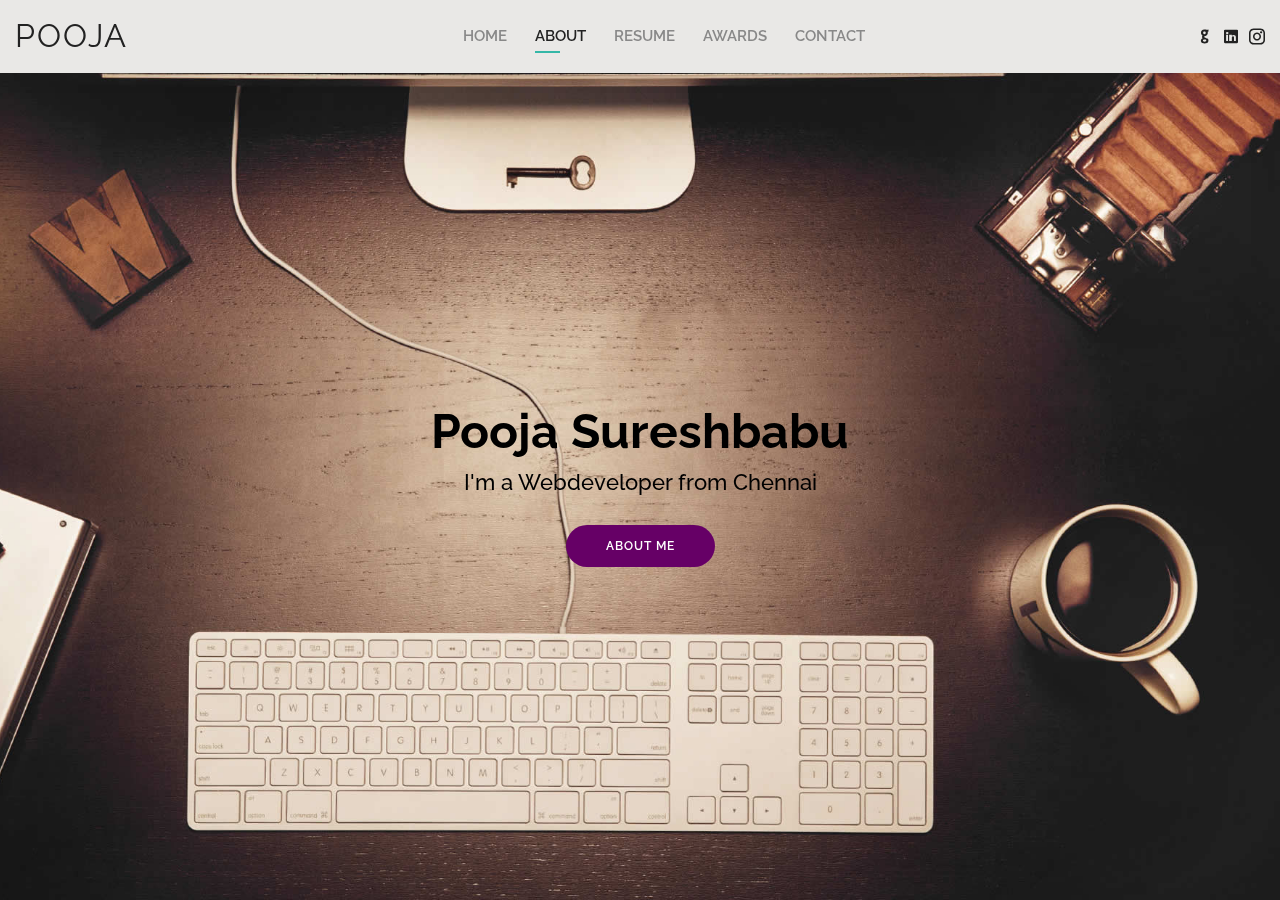
<file: index.html>
<!DOCTYPE html>
<html lang="en">

<head>
  <meta charset="utf-8">
  <meta content="width=device-width, initial-scale=1.0" name="viewport">

  <title>POOJASURESHBABU</title>
  <meta content="" name="descriptison">
  <meta content="" name="keywords">

  <!-- Favicons -->
  <link href="assets/img/favicon.png" rel="icon">
  

  <!-- Google Fonts -->
  <link href="https://fonts.googleapis.com/css?family=Open+Sans:300,300i,400,400i,600,600i,700,700i|Raleway:300,300i,400,400i,500,500i,600,600i,700,700i|Poppins:300,300i,400,400i,500,500i,600,600i,700,700i" rel="stylesheet">

  <!-- Vendor CSS Files -->
  <link href="assets/vendor/bootstrap/css/bootstrap.min.css" rel="stylesheet">
  <link href="assets/vendor/icofont/icofont.min.css" rel="stylesheet">
  <link href="assets/vendor/owl.carousel/assets/owl.carousel.min.css" rel="stylesheet">
  <link href="assets/vendor/boxicons/css/boxicons.min.css" rel="stylesheet">
  <link href="assets/vendor/venobox/venobox.css" rel="stylesheet">
  <link href="assets/vendor/aos/aos.css" rel="stylesheet">

  <!-- Template Main CSS File -->
  <link href="assets/css/style.css" rel="stylesheet">

  <!-- =======================================================
  * Template Name: Kelly - v2.0.0
  * Template URL: https://bootstrapmade.com/kelly-free-bootstrap-cv-resume-html-template/
  * Author: BootstrapMade.com
  * License: https://bootstrapmade.com/license/
  ======================================================== -->
</head>

<body>

  <!-- ======= Header ======= -->
  <header id="header" class="fixed-top">
    <div class="container-fluid d-flex justify-content-between align-items-center">

      <h1 class="logo"><a href="index.html">POOJA</a></h1>
      <!-- Uncomment below if you prefer to use an image logo -->
      <!-- <a href="index.html" class="logo"><img src="assets/img/logo.png" alt="" class="img-fluid"></a>-->

      <nav class="nav-menu d-none d-lg-block">
        <ul>
          <li><a href="index.html">HOME</a></li>
          <li class="active"><a href="about.html">ABOUT</a></li>
          <li><a href="resume.html">RESUME</a></li>
          
          <li><a href="portfolio.html">AWARDS</a></li>
          <li><a href="contact.html">CONTACT</a></li>
        </ul>
      </nav><!-- .nav-menu -->

      <div class="header-social-links">
       
        <a  href="https://github.com/poojasureshbabu2000" class="github"><i class="icofont-github"></i></a> 
        <a href="https://www.linkedin.com/in/pooja-sureshbabu-b02469191" class=linkedin><i class="icofont-linkedin"></i></i></a>
        <a href="https://www.instagram.com/poojasuresh2000/"class="instagram"><i class="icofont-instagram"></i></a>
      </div>

    </div>

  </header><!-- End Header -->

  <!-- ======= Hero Section ======= -->
  <section id="hero" class="d-flex align-items-center">
    <div class="container d-flex flex-column align-items-center" data-aos="zoom-in" data-aos-delay="100">
      <h1>Pooja Sureshbabu</h1>
      <h2>I'm a Webdeveloper from Chennai</h2>
      <a href="about.html" class="btn-about">About Me</a>
      

    </div>
  </section><!-- End Hero -->



  

  <div id="preloader"></div>
  <a href="#" class="back-to-top"><i class="bx bx-up-arrow-alt"></i></a>

  <!-- Vendor JS Files -->
  <script src="assets/vendor/jquery/jquery.min.js"></script>
  <script src="assets/vendor/bootstrap/js/bootstrap.bundle.min.js"></script>
  <script src="assets/vendor/jquery.easing/jquery.easing.min.js"></script>
  <script src="assets/vendor/php-email-form/validate.js"></script>
  <script src="assets/vendor/waypoints/jquery.waypoints.min.js"></script>
  <script src="assets/vendor/counterup/counterup.min.js"></script>
  <script src="assets/vendor/owl.carousel/owl.carousel.min.js"></script>
  <script src="assets/vendor/isotope-layout/isotope.pkgd.min.js"></script>
  <script src="assets/vendor/venobox/venobox.min.js"></script>
  <script src="assets/vendor/aos/aos.js"></script>

  <!-- Template Main JS File -->
  <script src="assets/js/main.js"></script>

</body>

</html>
</file>
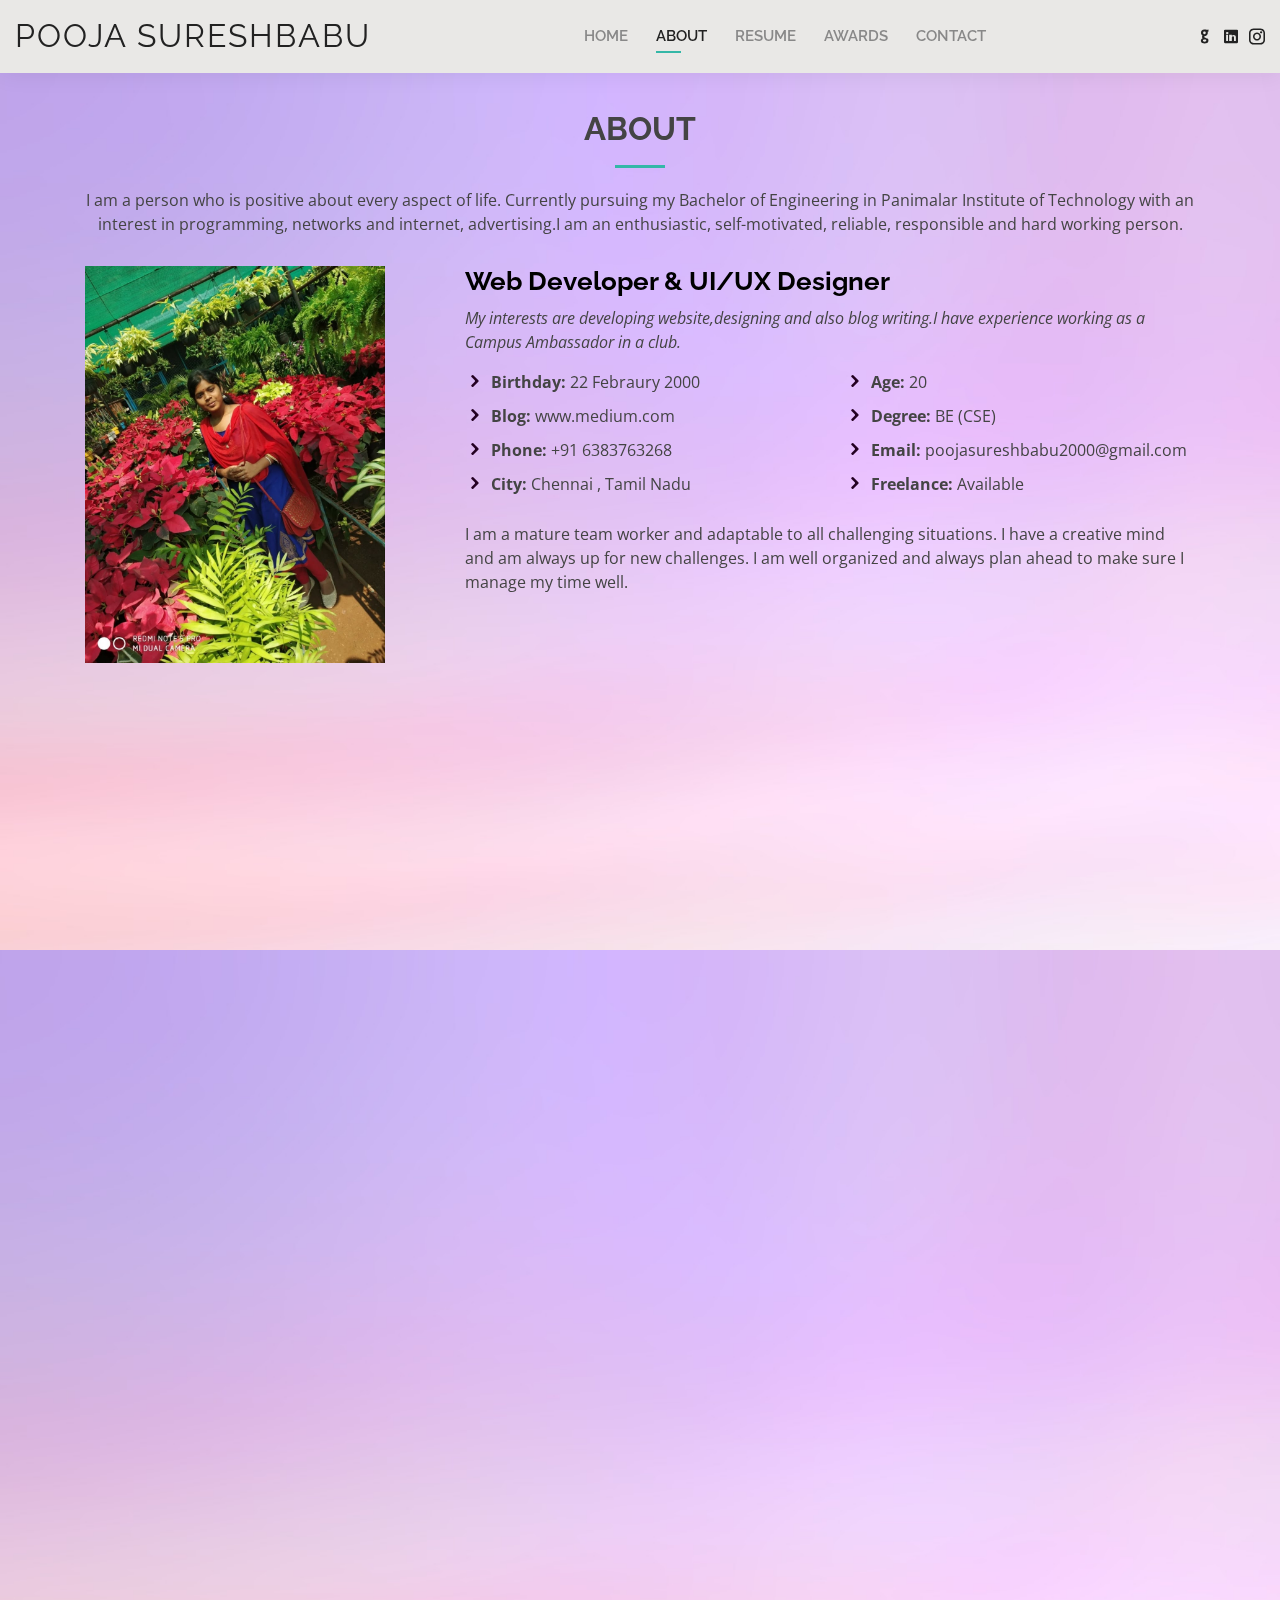
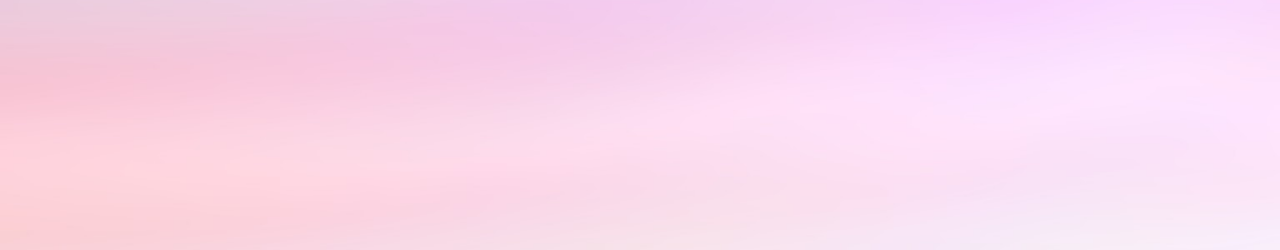
<file: about.html>
<!DOCTYPE html>
<html lang="en">

<head>
  <meta charset="utf-8">
  <meta content="width=device-width, initial-scale=1.0" name="viewport">

  <title>About - Pooja Sureshbabu</title>
  <meta content="" name="descriptison">
  <meta content="" name="keywords">

  <!-- Favicons -->
  <link href="assets/img/favicon.png" rel="icon">
  <link href="assets/img/apple-touch-icon.png" rel="apple-touch-icon">

  <!-- Google Fonts -->
  <link href="https://fonts.googleapis.com/css?family=Open+Sans:300,300i,400,400i,600,600i,700,700i|Raleway:300,300i,400,400i,500,500i,600,600i,700,700i|Poppins:300,300i,400,400i,500,500i,600,600i,700,700i" rel="stylesheet">

  <!-- Vendor CSS Files -->
  <link href="assets/vendor/bootstrap/css/bootstrap.min.css" rel="stylesheet">
  <link href="assets/vendor/icofont/icofont.min.css" rel="stylesheet">
  <link href="assets/vendor/owl.carousel/assets/owl.carousel.min.css" rel="stylesheet">
  <link href="assets/vendor/boxicons/css/boxicons.min.css" rel="stylesheet">
  <link href="assets/vendor/venobox/venobox.css" rel="stylesheet">
  <link href="assets/vendor/aos/aos.css" rel="stylesheet">

  <!-- Template Main CSS File -->
  <link href="assets/css/style.css" rel="stylesheet">

  <!-- =======================================================
  * Template Name: Kelly - v2.0.0
  * Template URL: https://bootstrapmade.com/kelly-free-bootstrap-cv-resume-html-template/
  * Author: BootstrapMade.com
  * License: https://bootstrapmade.com/license/
  ======================================================== -->
</head>

<body>

  <!-- ======= Header ======= -->
  <header id="header" class="fixed-top">
    <div class="container-fluid d-flex justify-content-between align-items-center">

      <h1 class="logo"><a href="index.html">Pooja Sureshbabu</a></h1>
      <!-- Uncomment below if you prefer to use an image logo -->
      <!-- <a href="index.html" class="logo"><img src="assets/img/logo.png" alt="" class="img-fluid"></a>-->

      <nav class="nav-menu d-none d-lg-block">
        <ul>
          <li><a href="index.html">HOME</a></li>
          <li class="active"><a href="about.html">ABOUT</a></li>
          <li><a href="resume.html">RESUME</a></li>
          
          <li><a href="portfolio.html">AWARDS</a></li>
          <li><a href="contact.html">CONTACT</a></li>
        </ul>
      </nav><!-- .nav-menu -->

      <div class="header-social-links">
        <a  href="https://github.com/poojasureshbabu2000" class="github"><i class="icofont-github"></i></a> 
        <a href="https://www.linkedin.com/in/pooja-sureshbabu-b02469191" class=linkedin><i class="icofont-linkedin"></i></i></a>
        <a href="https://www.instagram.com/poojasuresh2000/"class="instagram"><i class="icofont-instagram"></i></a>
      </div>

    </div>

  </header><!-- End Header -->

  <main id="main">

    <!-- ======= About Section ======= -->
    <section id="about" class="about">
      <div class="container" data-aos="fade-up">

        <div class="section-title">
          <h2>ABOUT</h2>
          <p>I am a person who is positive about every aspect of life. 
            Currently pursuing my Bachelor of Engineering in Panimalar Institute of Technology with an interest in 
            programming, networks and internet, advertising.I am an enthusiastic, self-motivated, reliable, responsible and hard working person.</p>
        </div>

        <div class="row">
          <div class="col-lg-4">
            <img src="assets/img/about.jpg" width="300px" height="300px"    class="img-fluid" alt="">
          </div>
          <div class="col-lg-8 pt-4 pt-lg-0 content">
            <h3>Web Developer &amp; UI/UX Designer</h3>
            <p class="font-italic">
              My interests are developing website,designing and also blog writing.I have experience working as a Campus Ambassador in a club.
            </p>
            <div class="row">
              <div class="col-lg-6">
                <ul>
                  <li><i class="icofont-rounded-right"></i> <strong>Birthday:</strong> 22 Febraury 2000</li>
                  <li><i class="icofont-rounded-right"></i> <strong>Blog:</strong> www.medium.com</li>
                  <li><i class="icofont-rounded-right"></i> <strong>Phone:</strong> +91 6383763268</li>
                  <li><i class="icofont-rounded-right"></i> <strong>City:</strong>  Chennai , Tamil Nadu</li>
                </ul>
              </div>
              <div class="col-lg-6">
                <ul>
                  <li><i class="icofont-rounded-right"></i> <strong>Age:</strong> 20</li>
                  <li><i class="icofont-rounded-right"></i> <strong>Degree:</strong> BE (CSE)</li>
                  <li><i class="icofont-rounded-right"></i> <strong>Email:</strong> poojasureshbabu2000@gmail.com</li>
                  <li><i class="icofont-rounded-right"></i> <strong>Freelance:</strong> Available</li>
                </ul>
              </div>
            </div>
            <p>
               I am a mature team worker and adaptable to all challenging situations. I have a creative mind and am always up for new challenges. I am well organized and always plan ahead to make sure I manage my time well.
            </p>
          </div>
        </div>

      </div>
    </section><!-- End About Section -->

    <!-- ======= Skills Section ======= -->
    <section id="skills" class="skills">
      <div class="container" data-aos="fade-up">

        <div class="section-title">
          <h2>Skills</h2>
          <p>My skill set has been mentioned and my skill set also
             includes computer skills, communication, time management, research and planning, leadership.</p>
        </div>

        <div class="row skills-content">

          <div class="col-lg-6">

            <div class="progress">
              <span class="skill">WEB DEVELOPMENT <i class="val">100%</i></span>
              <div class="progress-bar-wrap">
                <div class="progress-bar" role="progressbar" aria-valuenow="100" aria-valuemin="0" aria-valuemax="100"></div>
              </div>
            </div>

            <div class="progress">
              <span class="skill">DESIGINING <i class="val">90%</i></span>
              <div class="progress-bar-wrap">
                <div class="progress-bar" role="progressbar" aria-valuenow="90" aria-valuemin="0" aria-valuemax="100"></div>
              </div>
            </div>

            <div class="progress">
              <span class="skill">PHOTOSHOP <i class="val">80%</i></span>
              <div class="progress-bar-wrap">
                <div class="progress-bar" role="progressbar" aria-valuenow="80" aria-valuemin="0" aria-valuemax="100"></div>
              </div>
            </div>

          </div>

          <div class="col-lg-6">

            <div class="progress">
              <span class="skill">PYTHON <i class="val">90%</i></span>
              <div class="progress-bar-wrap">
                <div class="progress-bar" role="progressbar" aria-valuenow="90" aria-valuemin="0" aria-valuemax="100"></div>
              </div>
            </div>

            <div class="progress">
              <span class="skill">C PROGRAMMING <i class="val">90%</i></span>
              <div class="progress-bar-wrap">
                <div class="progress-bar" role="progressbar" aria-valuenow="90" aria-valuemin="0" aria-valuemax="100"></div>
              </div>
            </div>

            <div class="progress">
              <span class="skill">JAVA<i class="val">75%</i></span>
              <div class="progress-bar-wrap">
                <div class="progress-bar" role="progressbar" aria-valuenow="75" aria-valuemin="0" aria-valuemax="100"></div>
              </div>
            </div>

          </div>

        </div>

      </div>
    </section><!-- End Skills Section -->


  <div id="preloader"></div>
  <a href="#" class="back-to-top"><i class="bx bx-up-arrow-alt"></i></a>

  <!-- Vendor JS Files -->
  <script src="assets/vendor/jquery/jquery.min.js"></script>
  <script src="assets/vendor/bootstrap/js/bootstrap.bundle.min.js"></script>
  <script src="assets/vendor/jquery.easing/jquery.easing.min.js"></script>
  <script src="assets/vendor/php-email-form/validate.js"></script>
  <script src="assets/vendor/waypoints/jquery.waypoints.min.js"></script>
  <script src="assets/vendor/counterup/counterup.min.js"></script>
  <script src="assets/vendor/owl.carousel/owl.carousel.min.js"></script>
  <script src="assets/vendor/isotope-layout/isotope.pkgd.min.js"></script>
  <script src="assets/vendor/venobox/venobox.min.js"></script>
  <script src="assets/vendor/aos/aos.js"></script>

  <!-- Template Main JS File -->
  <script src="assets/js/main.js"></script>

</body>

</html>
</file>
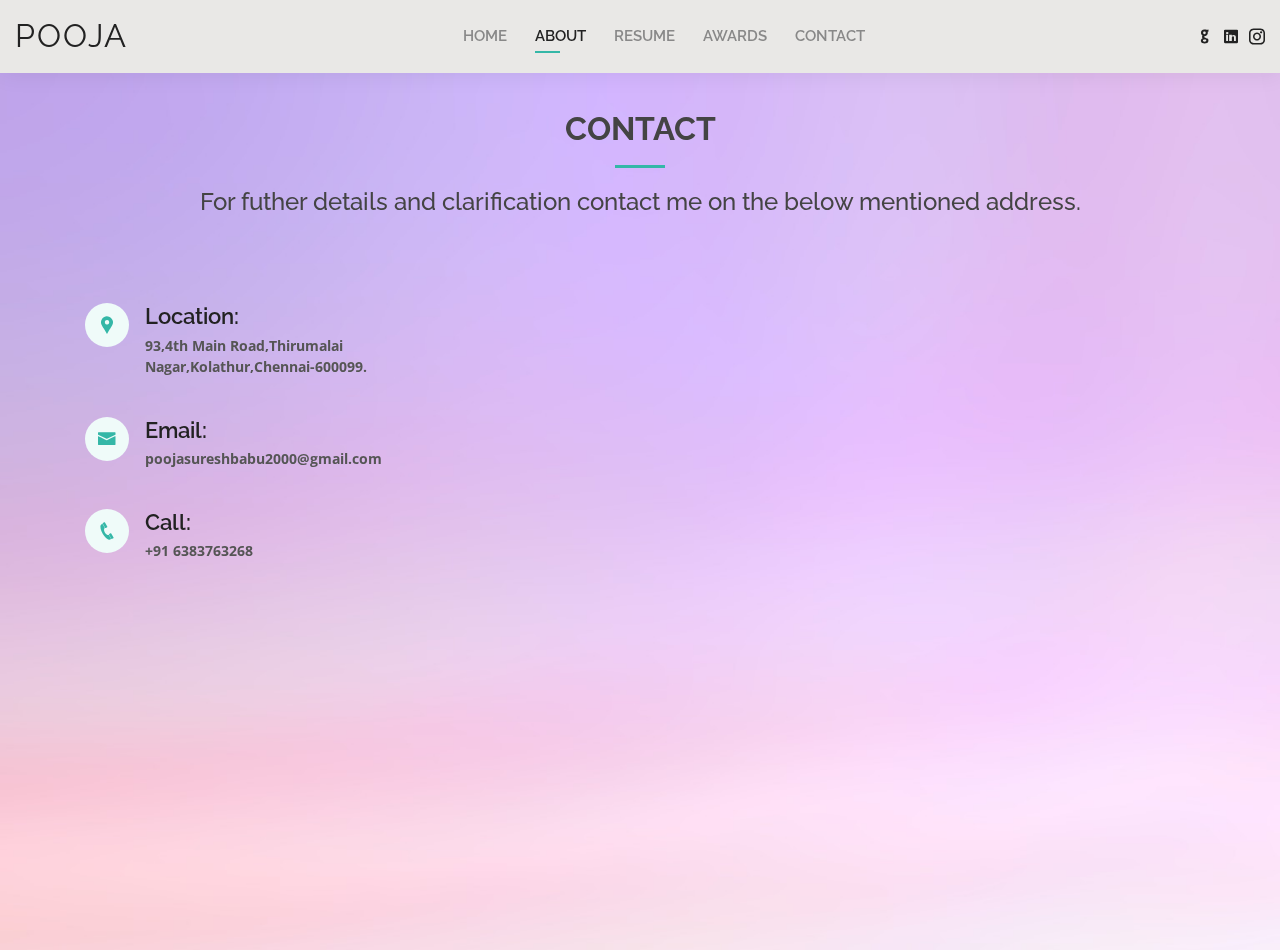
<file: contact.html>
<!DOCTYPE html>
<html lang="en">

<head>
  <meta charset="utf-8">
  <meta content="width=device-width, initial-scale=1.0" name="viewport">

  <title>Contact</title>
  <meta content="" name="descriptison">
  <meta content="" name="keywords">

  <!-- Favicons -->
  <link href="assets/img/favicon.png" rel="icon">
  <link href="assets/img/apple-touch-icon.png" rel="apple-touch-icon">

  <!-- Google Fonts -->
  <link href="https://fonts.googleapis.com/css?family=Open+Sans:300,300i,400,400i,600,600i,700,700i|Raleway:300,300i,400,400i,500,500i,600,600i,700,700i|Poppins:300,300i,400,400i,500,500i,600,600i,700,700i" rel="stylesheet">

  <!-- Vendor CSS Files -->
  <link href="assets/vendor/bootstrap/css/bootstrap.min.css" rel="stylesheet">
  <link href="assets/vendor/icofont/icofont.min.css" rel="stylesheet">
  <link href="assets/vendor/owl.carousel/assets/owl.carousel.min.css" rel="stylesheet">
  <link href="assets/vendor/boxicons/css/boxicons.min.css" rel="stylesheet">
  <link href="assets/vendor/venobox/venobox.css" rel="stylesheet">
  <link href="assets/vendor/aos/aos.css" rel="stylesheet">

  <!-- Template Main CSS File -->
  <link href="assets/css/style.css" rel="stylesheet">

  <!-- =======================================================
  * Template Name: Kelly - v2.0.0
  * Template URL: https://bootstrapmade.com/kelly-free-bootstrap-cv-resume-html-template/
  * Author: BootstrapMade.com
  * License: https://bootstrapmade.com/license/
  ======================================================== -->
</head>

<body>

  <!-- ======= Header ======= -->
  <header id="header" class="fixed-top">
    <div class="container-fluid d-flex justify-content-between align-items-center">

      <h1 class="logo"><a href="index.html">POOJA</a></h1>
      <!-- Uncomment below if you prefer to use an image logo -->
      <!-- <a href="index.html" class="logo"><img src="assets/img/logo.png" alt="" class="img-fluid"></a>-->

      <nav class="nav-menu d-none d-lg-block">
        <ul>
          <li><a href="index.html">HOME</a></li>
          <li class="active"><a href="about.html">ABOUT</a></li>
          <li><a href="resume.html">RESUME</a></li>
          
          <li><a href="portfolio.html">AWARDS</a></li>
        
          <li><a href="contact.html">CONTACT</a></li>
        </ul>
      </nav><!-- .nav-menu -->

      <div class="header-social-links">
        <a  href="https://github.com/poojasureshbabu2000" class="github"><i class="icofont-github"></i></a> 
        <a href="https://www.linkedin.com/in/pooja-sureshbabu-b02469191" class=linkedin><i class="icofont-linkedin"></i></i></a>
        <a href="https://www.instagram.com/poojasuresh2000/"class="instagram"><i class="icofont-instagram"></i></a>
      </div>

    </div>

  </header><!-- End Header -->

  <main id="main">

    <!-- ======= Contact Section ======= -->
    <section id="contact" class="contact">
      <div class="container" data-aos="fade-up">

        <div class="section-title">
          <h2>Contact</h2>
          <h4>For futher details and clarification contact me on the below mentioned address.</h4>
        </div>

        <div>

        <div class="row mt-5">

          <div class="col-lg-4">
            <div class="info">
              <div class="address">
                <i class="icofont-google-map"></i>
                <h4>Location:</h4>
                <p><strong>93,4th Main Road,Thirumalai Nagar,Kolathur,Chennai-600099.</strong></p>
              </div>

              <div class="email">
                <i class="icofont-envelope"></i>
                <h4>Email:</h4>
                <p><strong>poojasureshbabu2000@gmail.com</strong></p>
              </div>

              <div class="phone">
                <i class="icofont-phone"></i>
                <h4>Call:</h4>
                <p><strong>+91 6383763268</strong></p>
              </div>

            </div>

          </div>
        

      </div>
    </section><!-- End Contact Section -->

  </main><!-- End #main -->



  <div id="preloader"></div>
  <a href="#" class="back-to-top"><i class="bx bx-up-arrow-alt"></i></a>

  <!-- Vendor JS Files -->
  <script src="assets/vendor/jquery/jquery.min.js"></script>
  <script src="assets/vendor/bootstrap/js/bootstrap.bundle.min.js"></script>
  <script src="assets/vendor/jquery.easing/jquery.easing.min.js"></script>
  <script src="assets/vendor/php-email-form/validate.js"></script>
  <script src="assets/vendor/waypoints/jquery.waypoints.min.js"></script>
  <script src="assets/vendor/counterup/counterup.min.js"></script>
  <script src="assets/vendor/owl.carousel/owl.carousel.min.js"></script>
  <script src="assets/vendor/isotope-layout/isotope.pkgd.min.js"></script>
  <script src="assets/vendor/venobox/venobox.min.js"></script>
  <script src="assets/vendor/aos/aos.js"></script>

  <!-- Template Main JS File -->
  <script src="assets/js/main.js"></script>

</body>

</html>
</file>
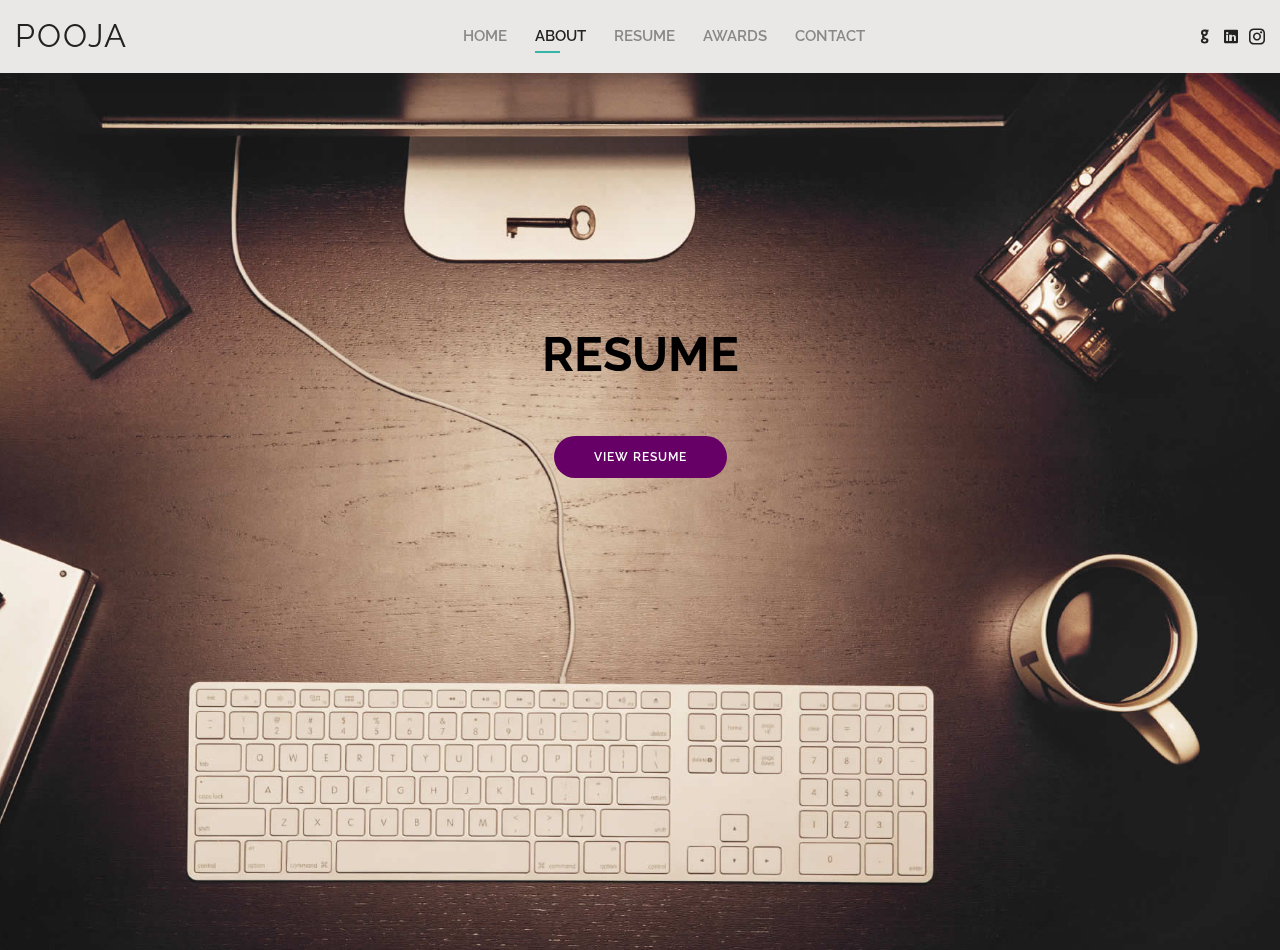
<file: resume.html>
<!DOCTYPE html>
<html lang="en">

<head>
  <meta charset="utf-8">
  <meta content="width=device-width, initial-scale=1.0" name="viewport">

  <title>Resume</title>
  <meta content="" name="descriptison">
  <meta content="" name="keywords">

  <!-- Favicons -->
  <link href="assets/img/favicon.png" rel="icon">
  <link href="assets/img/apple-touch-icon.png" rel="apple-touch-icon">

  <!-- Google Fonts -->
  <link href="https://fonts.googleapis.com/css?family=Open+Sans:300,300i,400,400i,600,600i,700,700i|Raleway:300,300i,400,400i,500,500i,600,600i,700,700i|Poppins:300,300i,400,400i,500,500i,600,600i,700,700i" rel="stylesheet">

  <!-- Vendor CSS Files -->
  <link href="assets/vendor/bootstrap/css/bootstrap.min.css" rel="stylesheet">
  <link href="assets/vendor/icofont/icofont.min.css" rel="stylesheet">
  <link href="assets/vendor/owl.carousel/assets/owl.carousel.min.css" rel="stylesheet">
  <link href="assets/vendor/boxicons/css/boxicons.min.css" rel="stylesheet">
  <link href="assets/vendor/venobox/venobox.css" rel="stylesheet">
  <link href="assets/vendor/aos/aos.css" rel="stylesheet">

  <!-- Template Main CSS File -->
  <link href="assets/css/style.css" rel="stylesheet">

  <!-- =======================================================
  * Template Name: Kelly - v2.0.0
  * Template URL: https://bootstrapmade.com/kelly-free-bootstrap-cv-resume-html-template/
  * Author: BootstrapMade.com
  * License: https://bootstrapmade.com/license/
  ======================================================== -->
</head>

<body>

  <!-- ======= Header ======= -->
  <header id="header" class="fixed-top">
    <div class="container-fluid d-flex justify-content-between align-items-center">

      <h1 class="logo"><a href="index.html">POOJA</a></h1>
      <!-- Uncomment below if you prefer to use an image logo -->
      <!-- <a href="index.html" class="logo"><img src="assets/img/logo.png" alt="" class="img-fluid"></a>-->

      <nav class="nav-menu d-none d-lg-block">
        <ul>
          <li><a href="index.html">HOME</a></li>
          <li class="active"><a href="about.html">ABOUT</a></li>
          <li><a href="resume.html">RESUME</a></li>
          
          <li><a href="portfolio.html">AWARDS</a></li>
          <li><a href="contact.html">CONTACT</a></li>
        </ul>
      </nav><!-- .nav-menu -->

      <div class="header-social-links">
        <a  href="https://github.com/poojasureshbabu2000" class="github"><i class="icofont-github"></i></a> 
        <a href="https://www.linkedin.com/in/pooja-sureshbabu-b02469191" class=linkedin><i class="icofont-linkedin"></i></i></a>
        <a href="https://www.instagram.com/poojasuresh2000/"class="instagram"><i class="icofont-instagram"></i></a>
      </div>

    </div>

  </header><!-- End Header -->

  <main id="main">

    <!-- ======= Resume Section ======= -->
    <section id="resume" class="resume">
      <div class="container" data-aos="fade-up">
<br> <br> <br> <br> <br> <br> <br> <br> <br>
        <div class="section-title">
          <h1>RESUME</h1>
          
          <br>
          
          <a href="https://drive.google.com/open?id=1NQ2GBMyaghRZ58J1wSzlNjvqcBuV7u8W" class="btn-resume">VIEW RESUME</a>
           
  
        </div>

        

  <div id="preloader"></div>
  <a href="#" class="back-to-top"><i class="bx bx-up-arrow-alt"></i></a>

  <!-- Vendor JS Files -->
  <script src="assets/vendor/jquery/jquery.min.js"></script>
  <script src="assets/vendor/bootstrap/js/bootstrap.bundle.min.js"></script>
  <script src="assets/vendor/jquery.easing/jquery.easing.min.js"></script>
  <script src="assets/vendor/php-email-form/validate.js"></script>
  <script src="assets/vendor/waypoints/jquery.waypoints.min.js"></script>
  <script src="assets/vendor/counterup/counterup.min.js"></script>
  <script src="assets/vendor/owl.carousel/owl.carousel.min.js"></script>
  <script src="assets/vendor/isotope-layout/isotope.pkgd.min.js"></script>
  <script src="assets/vendor/venobox/venobox.min.js"></script>
  <script src="assets/vendor/aos/aos.js"></script>

  <!-- Template Main JS File -->
  <script src="assets/js/main.js"></script>

</body>

</html>
</file>
<file: assets/vendor/venobox/venobox.css>
/* ------ venobox.css --------*/
.vbox-overlay *, .vbox-overlay *:before, .vbox-overlay *:after{
    -webkit-backface-visibility: hidden;
    -webkit-box-sizing:border-box;
    -moz-box-sizing:border-box;
    box-sizing:border-box;
}
.vbox-overlay * { 
    -webkit-backface-visibility: visible;
    backface-visibility: visible;
}
.vbox-overlay{
    display: -webkit-flex;
    display: flex;
    -webkit-flex-direction: column;
    flex-direction: column;
    -webkit-justify-content: center;
    justify-content: center;
    -webkit-align-items: center;
    align-items: center;
    position: fixed;
    left: 0;
    top: 0;
    bottom: 0;
    right: 0;
    z-index: 999999;
}

/* ----- navigation ----- */
.vbox-title{
    width: 100%;
    height: 40px;
    float: left;
    text-align: center;
    line-height: 28px;
    font-size: 12px;
    padding: 6px 50px;
    overflow: hidden;
    position: fixed;
    display: none;
    left: 0;
    z-index: 89;
}
.vbox-close{
    cursor: pointer;
    position: fixed;
    top: -1px;
    right: 0;
    width: 50px;
    height: 40px;
    padding: 6px;
    display: block;
    background-position:10px center;
    overflow: hidden;
    font-size: 24px;
    line-height: 1;
    text-align: center;
    z-index: 99;
}
.vbox-left{
    cursor: pointer;
    position: fixed;
    left: 0;
    height: 40px;
    overflow: hidden;
    line-height: 28px;
    font-size: 12px;
    z-index: 99;
    display: flex;
    align-items:center;
}
.vbox-num{
    display: inline-block;
    margin: 6px 0 6px 15px;
}
/* ----- Social share ----- */
.vbox-share{
    line-height: 28px;
    font-size: 12px;
    overflow: hidden;
    position: fixed;
    left: 0;
    z-index: 98;
    display: flex;
    align-items:center;
    justify-content: center;
    width: 100%;
    text-align: center;
}
.vbox-share svg{
    max-height: 28px;
    width: 28px;
    z-index: 10;
    margin-left: 12px;
    margin-top: 6px;
    margin-bottom: 6px;
    vertical-align: middle;
}


/* ----- navigation ARROWS ----- */
.vbox-next, .vbox-prev{
    position: fixed;
    top: 50%;
    margin-top: -15px;
    overflow: hidden;
    cursor: pointer;
    display: block;
    width: 45px;
    height: 45px;
    z-index: 99;
}
.vbox-next span, .vbox-prev span{
    position: relative;
    width: 20px;
    height: 20px;
    border: 2px solid transparent;
    border-top-color: #B6B6B6;
    border-right-color: #B6B6B6;
    text-indent: -100px;
    position: absolute;
    top: 8px;
    display: block;
}
.vbox-prev{
    left: 15px;
}
.vbox-next{
    right: 15px;
}
.vbox-prev span{
    left: 10px;
    -ms-transform: rotate(-135deg);
    -webkit-transform: rotate(-135deg);
    transform: rotate(-135deg);
}
.vbox-next span{
    -ms-transform: rotate(45deg);
    -webkit-transform: rotate(45deg);
    transform: rotate(45deg);
    right: 10px;
}
/* ------- inline window ------ */
.vbox-inline{
    width: 420px;
    height: 315px;
    height: 70vh;
    padding: 10px;
    background: #fff;
    margin: 0 auto;
    overflow: auto;
    text-align: left;
}
/* ------- Video & iFrames window ------ */
.venoframe{
    max-width: 100%;
    width: 100%;
    border: none;
    width: 100%;
    height: 260px;
    height: 70vh;
}
.venoframe.vbvid{
    height: 260px;
}
@media (min-width: 768px) {
    .venoframe, .vbox-inline{
        width: 90%;
        height: 360px;
        height: 70vh;
    }
    .venoframe.vbvid{
        width: 640px;
        height: 360px;
    }
}
@media (min-width: 992px) {
    .venoframe, .vbox-inline{
        max-width: 1200px;
        width: 80%;
        height: 540px;
        height: 70vh;
    }
    .venoframe.vbvid{
        width: 960px;
        height: 540px;
    }
}
/* 
Please do NOT edit this part! 
or at least read this note: http://i.imgur.com/7C0ws9e.gif
*/
.vbox-open{
    overflow: hidden;
}
.vbox-container{
    position: absolute;
    left: 0;
    right: 0;
    top: 0;
    bottom: 0;
    overflow-x: hidden;
    overflow-y: scroll;
    overflow-scrolling: touch;
    -webkit-overflow-scrolling: touch;
    z-index: 20;
    max-height: 100%;

}

.vbox-content{
    text-align: center;
    float: left;
    width: 100%;
    position: relative;
    overflow: hidden;
    padding: 20px 4%;
}
.vbox-container img{
    max-width: 100%;
    height: auto;
}
.vbox-figlio{
    box-shadow: 0 0 12px rgba(0,0,0,0.19), 0 6px 6px rgba(0,0,0,0.23);
    max-width: 100%;
    text-align: initial;
}
img.vbox-figlio{
    -webkit-user-select: none;
-khtml-user-select: none;
-moz-user-select: none;
-o-user-select: none;
user-select: none;
}
.vbox-content.swipe-left{
    margin-left: -200px !important;
}
.vbox-content.swipe-right{
    margin-left: 200px !important;
}
.vbox-animated{
    webkit-transition: margin 300ms ease-out;
    transition: margin 300ms ease-out;
}

/* ---------- preloader ----------
 * SPINKIT 
 * http://tobiasahlin.com/spinkit/
-------------------------------- */
.sk-double-bounce,.sk-rotating-plane{width:40px;height:40px;margin:40px auto}.sk-rotating-plane{background-color:#333;-webkit-animation:sk-rotatePlane 1.2s infinite ease-in-out;animation:sk-rotatePlane 1.2s infinite ease-in-out}@-webkit-keyframes sk-rotatePlane{0%{-webkit-transform:perspective(120px) rotateX(0) rotateY(0);transform:perspective(120px) rotateX(0) rotateY(0)}50%{-webkit-transform:perspective(120px) rotateX(-180.1deg) rotateY(0);transform:perspective(120px) rotateX(-180.1deg) rotateY(0)}100%{-webkit-transform:perspective(120px) rotateX(-180deg) rotateY(-179.9deg);transform:perspective(120px) rotateX(-180deg) rotateY(-179.9deg)}}@keyframes sk-rotatePlane{0%{-webkit-transform:perspective(120px) rotateX(0) rotateY(0);transform:perspective(120px) rotateX(0) rotateY(0)}50%{-webkit-transform:perspective(120px) rotateX(-180.1deg) rotateY(0);transform:perspective(120px) rotateX(-180.1deg) rotateY(0)}100%{-webkit-transform:perspective(120px) rotateX(-180deg) rotateY(-179.9deg);transform:perspective(120px) rotateX(-180deg) rotateY(-179.9deg)}}.sk-double-bounce{position:relative}.sk-double-bounce .sk-child{width:100%;height:100%;border-radius:50%;background-color:#333;opacity:.6;position:absolute;top:0;left:0;-webkit-animation:sk-doubleBounce 2s infinite ease-in-out;animation:sk-doubleBounce 2s infinite ease-in-out}.sk-chasing-dots .sk-child,.sk-spinner-pulse,.sk-three-bounce .sk-child{background-color:#333;border-radius:100%}.sk-double-bounce .sk-double-bounce2{-webkit-animation-delay:-1s;animation-delay:-1s}@-webkit-keyframes sk-doubleBounce{0%,100%{-webkit-transform:scale(0);transform:scale(0)}50%{-webkit-transform:scale(1);transform:scale(1)}}@keyframes sk-doubleBounce{0%,100%{-webkit-transform:scale(0);transform:scale(0)}50%{-webkit-transform:scale(1);transform:scale(1)}}.sk-wave{margin:40px auto;width:50px;height:40px;text-align:center;font-size:10px}.sk-wave .sk-rect{background-color:#333;height:100%;width:6px;display:inline-block;-webkit-animation:sk-waveStretchDelay 1.2s infinite ease-in-out;animation:sk-waveStretchDelay 1.2s infinite ease-in-out}.sk-wave .sk-rect1{-webkit-animation-delay:-1.2s;animation-delay:-1.2s}.sk-wave .sk-rect2{-webkit-animation-delay:-1.1s;animation-delay:-1.1s}.sk-wave .sk-rect3{-webkit-animation-delay:-1s;animation-delay:-1s}.sk-wave .sk-rect4{-webkit-animation-delay:-.9s;animation-delay:-.9s}.sk-wave .sk-rect5{-webkit-animation-delay:-.8s;animation-delay:-.8s}@-webkit-keyframes sk-waveStretchDelay{0%,100%,40%{-webkit-transform:scaleY(.4);transform:scaleY(.4)}20%{-webkit-transform:scaleY(1);transform:scaleY(1)}}@keyframes sk-waveStretchDelay{0%,100%,40%{-webkit-transform:scaleY(.4);transform:scaleY(.4)}20%{-webkit-transform:scaleY(1);transform:scaleY(1)}}.sk-wandering-cubes{margin:40px auto;width:40px;height:40px;position:relative}.sk-wandering-cubes .sk-cube{background-color:#333;width:10px;height:10px;position:absolute;top:0;left:0;-webkit-animation:sk-wanderingCube 1.8s ease-in-out -1.8s infinite both;animation:sk-wanderingCube 1.8s ease-in-out -1.8s infinite both}.sk-chasing-dots,.sk-spinner-pulse{width:40px;height:40px;margin:40px auto}.sk-wandering-cubes .sk-cube2{-webkit-animation-delay:-.9s;animation-delay:-.9s}@-webkit-keyframes sk-wanderingCube{0%{-webkit-transform:rotate(0);transform:rotate(0)}25%{-webkit-transform:translateX(30px) rotate(-90deg) scale(.5);transform:translateX(30px) rotate(-90deg) scale(.5)}50%{-webkit-transform:translateX(30px) translateY(30px) rotate(-179deg);transform:translateX(30px) translateY(30px) rotate(-179deg)}50.1%{-webkit-transform:translateX(30px) translateY(30px) rotate(-180deg);transform:translateX(30px) translateY(30px) rotate(-180deg)}75%{-webkit-transform:translateX(0) translateY(30px) rotate(-270deg) scale(.5);transform:translateX(0) translateY(30px) rotate(-270deg) scale(.5)}100%{-webkit-transform:rotate(-360deg);transform:rotate(-360deg)}}@keyframes sk-wanderingCube{0%{-webkit-transform:rotate(0);transform:rotate(0)}25%{-webkit-transform:translateX(30px) rotate(-90deg) scale(.5);transform:translateX(30px) rotate(-90deg) scale(.5)}50%{-webkit-transform:translateX(30px) translateY(30px) rotate(-179deg);transform:translateX(30px) translateY(30px) rotate(-179deg)}50.1%{-webkit-transform:translateX(30px) translateY(30px) rotate(-180deg);transform:translateX(30px) translateY(30px) rotate(-180deg)}75%{-webkit-transform:translateX(0) translateY(30px) rotate(-270deg) scale(.5);transform:translateX(0) translateY(30px) rotate(-270deg) scale(.5)}100%{-webkit-transform:rotate(-360deg);transform:rotate(-360deg)}}.sk-spinner-pulse{-webkit-animation:sk-pulseScaleOut 1s infinite ease-in-out;animation:sk-pulseScaleOut 1s infinite ease-in-out}@-webkit-keyframes sk-pulseScaleOut{0%{-webkit-transform:scale(0);transform:scale(0)}100%{-webkit-transform:scale(1);transform:scale(1);opacity:0}}@keyframes sk-pulseScaleOut{0%{-webkit-transform:scale(0);transform:scale(0)}100%{-webkit-transform:scale(1);transform:scale(1);opacity:0}}.sk-chasing-dots{position:relative;text-align:center;-webkit-animation:sk-chasingDotsRotate 2s infinite linear;animation:sk-chasingDotsRotate 2s infinite linear}.sk-chasing-dots .sk-child{width:60%;height:60%;display:inline-block;position:absolute;top:0;-webkit-animation:sk-chasingDotsBounce 2s infinite ease-in-out;animation:sk-chasingDotsBounce 2s infinite ease-in-out}.sk-chasing-dots .sk-dot2{top:auto;bottom:0;-webkit-animation-delay:-1s;animation-delay:-1s}@-webkit-keyframes sk-chasingDotsRotate{100%{-webkit-transform:rotate(360deg);transform:rotate(360deg)}}@keyframes sk-chasingDotsRotate{100%{-webkit-transform:rotate(360deg);transform:rotate(360deg)}}@-webkit-keyframes sk-chasingDotsBounce{0%,100%{-webkit-transform:scale(0);transform:scale(0)}50%{-webkit-transform:scale(1);transform:scale(1)}}@keyframes sk-chasingDotsBounce{0%,100%{-webkit-transform:scale(0);transform:scale(0)}50%{-webkit-transform:scale(1);transform:scale(1)}}.sk-three-bounce{margin:40px auto;width:80px;text-align:center}.sk-three-bounce .sk-child{width:20px;height:20px;display:inline-block;-webkit-animation:sk-three-bounce 1.4s ease-in-out 0s infinite both;animation:sk-three-bounce 1.4s ease-in-out 0s infinite both}.sk-circle .sk-child:before,.sk-fading-circle .sk-circle:before{display:block;border-radius:100%;content:'';background-color:#333}.sk-three-bounce .sk-bounce1{-webkit-animation-delay:-.32s;animation-delay:-.32s}.sk-three-bounce .sk-bounce2{-webkit-animation-delay:-.16s;animation-delay:-.16s}@-webkit-keyframes sk-three-bounce{0%,100%,80%{-webkit-transform:scale(0);transform:scale(0)}40%{-webkit-transform:scale(1);transform:scale(1)}}@keyframes sk-three-bounce{0%,100%,80%{-webkit-transform:scale(0);transform:scale(0)}40%{-webkit-transform:scale(1);transform:scale(1)}}.sk-circle{margin:40px auto;width:40px;height:40px;position:relative}.sk-circle .sk-child{width:100%;height:100%;position:absolute;left:0;top:0}.sk-circle .sk-child:before{margin:0 auto;width:15%;height:15%;-webkit-animation:sk-circleBounceDelay 1.2s infinite ease-in-out both;animation:sk-circleBounceDelay 1.2s infinite ease-in-out both}.sk-circle .sk-circle2{-webkit-transform:rotate(30deg);-ms-transform:rotate(30deg);transform:rotate(30deg)}.sk-circle .sk-circle3{-webkit-transform:rotate(60deg);-ms-transform:rotate(60deg);transform:rotate(60deg)}.sk-circle .sk-circle4{-webkit-transform:rotate(90deg);-ms-transform:rotate(90deg);transform:rotate(90deg)}.sk-circle .sk-circle5{-webkit-transform:rotate(120deg);-ms-transform:rotate(120deg);transform:rotate(120deg)}.sk-circle .sk-circle6{-webkit-transform:rotate(150deg);-ms-transform:rotate(150deg);transform:rotate(150deg)}.sk-circle .sk-circle7{-webkit-transform:rotate(180deg);-ms-transform:rotate(180deg);transform:rotate(180deg)}.sk-circle .sk-circle8{-webkit-transform:rotate(210deg);-ms-transform:rotate(210deg);transform:rotate(210deg)}.sk-circle .sk-circle9{-webkit-transform:rotate(240deg);-ms-transform:rotate(240deg);transform:rotate(240deg)}.sk-circle .sk-circle10{-webkit-transform:rotate(270deg);-ms-transform:rotate(270deg);transform:rotate(270deg)}.sk-circle .sk-circle11{-webkit-transform:rotate(300deg);-ms-transform:rotate(300deg);transform:rotate(300deg)}.sk-circle .sk-circle12{-webkit-transform:rotate(330deg);-ms-transform:rotate(330deg);transform:rotate(330deg)}.sk-circle .sk-circle2:before{-webkit-animation-delay:-1.1s;animation-delay:-1.1s}.sk-circle .sk-circle3:before{-webkit-animation-delay:-1s;animation-delay:-1s}.sk-circle .sk-circle4:before{-webkit-animation-delay:-.9s;animation-delay:-.9s}.sk-circle .sk-circle5:before{-webkit-animation-delay:-.8s;animation-delay:-.8s}.sk-circle .sk-circle6:before{-webkit-animation-delay:-.7s;animation-delay:-.7s}.sk-circle .sk-circle7:before{-webkit-animation-delay:-.6s;animation-delay:-.6s}.sk-circle .sk-circle8:before{-webkit-animation-delay:-.5s;animation-delay:-.5s}.sk-circle .sk-circle9:before{-webkit-animation-delay:-.4s;animation-delay:-.4s}.sk-circle .sk-circle10:before{-webkit-animation-delay:-.3s;animation-delay:-.3s}.sk-circle .sk-circle11:before{-webkit-animation-delay:-.2s;animation-delay:-.2s}.sk-circle .sk-circle12:before{-webkit-animation-delay:-.1s;animation-delay:-.1s}@-webkit-keyframes sk-circleBounceDelay{0%,100%,80%{-webkit-transform:scale(0);transform:scale(0)}40%{-webkit-transform:scale(1);transform:scale(1)}}@keyframes sk-circleBounceDelay{0%,100%,80%{-webkit-transform:scale(0);transform:scale(0)}40%{-webkit-transform:scale(1);transform:scale(1)}}.sk-cube-grid{width:40px;height:40px;margin:40px auto}.sk-cube-grid .sk-cube{width:33.33%;height:33.33%;background-color:#333;float:left;-webkit-animation:sk-cubeGridScaleDelay 1.3s infinite ease-in-out;animation:sk-cubeGridScaleDelay 1.3s infinite ease-in-out}.sk-cube-grid .sk-cube1{-webkit-animation-delay:.2s;animation-delay:.2s}.sk-cube-grid .sk-cube2{-webkit-animation-delay:.3s;animation-delay:.3s}.sk-cube-grid .sk-cube3{-webkit-animation-delay:.4s;animation-delay:.4s}.sk-cube-grid .sk-cube4{-webkit-animation-delay:.1s;animation-delay:.1s}.sk-cube-grid .sk-cube5{-webkit-animation-delay:.2s;animation-delay:.2s}.sk-cube-grid .sk-cube6{-webkit-animation-delay:.3s;animation-delay:.3s}.sk-cube-grid .sk-cube7{-webkit-animation-delay:0ms;animation-delay:0ms}.sk-cube-grid .sk-cube8{-webkit-animation-delay:.1s;animation-delay:.1s}.sk-cube-grid .sk-cube9{-webkit-animation-delay:.2s;animation-delay:.2s}@-webkit-keyframes sk-cubeGridScaleDelay{0%,100%,70%{-webkit-transform:scale3D(1,1,1);transform:scale3D(1,1,1)}35%{-webkit-transform:scale3D(0,0,1);transform:scale3D(0,0,1)}}@keyframes sk-cubeGridScaleDelay{0%,100%,70%{-webkit-transform:scale3D(1,1,1);transform:scale3D(1,1,1)}35%{-webkit-transform:scale3D(0,0,1);transform:scale3D(0,0,1)}}.sk-fading-circle{margin:40px auto;width:40px;height:40px;position:relative}.sk-fading-circle .sk-circle{width:100%;height:100%;position:absolute;left:0;top:0}.sk-fading-circle .sk-circle:before{margin:0 auto;width:15%;height:15%;-webkit-animation:sk-circleFadeDelay 1.2s infinite ease-in-out both;animation:sk-circleFadeDelay 1.2s infinite ease-in-out both}.sk-fading-circle .sk-circle2{-webkit-transform:rotate(30deg);-ms-transform:rotate(30deg);transform:rotate(30deg)}.sk-fading-circle .sk-circle3{-webkit-transform:rotate(60deg);-ms-transform:rotate(60deg);transform:rotate(60deg)}.sk-fading-circle .sk-circle4{-webkit-transform:rotate(90deg);-ms-transform:rotate(90deg);transform:rotate(90deg)}.sk-fading-circle .sk-circle5{-webkit-transform:rotate(120deg);-ms-transform:rotate(120deg);transform:rotate(120deg)}.sk-fading-circle .sk-circle6{-webkit-transform:rotate(150deg);-ms-transform:rotate(150deg);transform:rotate(150deg)}.sk-fading-circle .sk-circle7{-webkit-transform:rotate(180deg);-ms-transform:rotate(180deg);transform:rotate(180deg)}.sk-fading-circle .sk-circle8{-webkit-transform:rotate(210deg);-ms-transform:rotate(210deg);transform:rotate(210deg)}.sk-fading-circle .sk-circle9{-webkit-transform:rotate(240deg);-ms-transform:rotate(240deg);transform:rotate(240deg)}.sk-fading-circle .sk-circle10{-webkit-transform:rotate(270deg);-ms-transform:rotate(270deg);transform:rotate(270deg)}.sk-fading-circle .sk-circle11{-webkit-transform:rotate(300deg);-ms-transform:rotate(300deg);transform:rotate(300deg)}.sk-fading-circle .sk-circle12{-webkit-transform:rotate(330deg);-ms-transform:rotate(330deg);transform:rotate(330deg)}.sk-fading-circle .sk-circle2:before{-webkit-animation-delay:-1.1s;animation-delay:-1.1s}.sk-fading-circle .sk-circle3:before{-webkit-animation-delay:-1s;animation-delay:-1s}.sk-fading-circle .sk-circle4:before{-webkit-animation-delay:-.9s;animation-delay:-.9s}.sk-fading-circle .sk-circle5:before{-webkit-animation-delay:-.8s;animation-delay:-.8s}.sk-fading-circle .sk-circle6:before{-webkit-animation-delay:-.7s;animation-delay:-.7s}.sk-fading-circle .sk-circle7:before{-webkit-animation-delay:-.6s;animation-delay:-.6s}.sk-fading-circle .sk-circle8:before{-webkit-animation-delay:-.5s;animation-delay:-.5s}.sk-fading-circle .sk-circle9:before{-webkit-animation-delay:-.4s;animation-delay:-.4s}.sk-fading-circle .sk-circle10:before{-webkit-animation-delay:-.3s;animation-delay:-.3s}.sk-fading-circle .sk-circle11:before{-webkit-animation-delay:-.2s;animation-delay:-.2s}.sk-fading-circle .sk-circle12:before{-webkit-animation-delay:-.1s;animation-delay:-.1s}@-webkit-keyframes sk-circleFadeDelay{0%,100%,39%{opacity:0}40%{opacity:1}}@keyframes sk-circleFadeDelay{0%,100%,39%{opacity:0}40%{opacity:1}}.sk-folding-cube{margin:40px auto;width:40px;height:40px;position:relative;-webkit-transform:rotateZ(45deg);transform:rotateZ(45deg)}.sk-folding-cube .sk-cube{float:left;width:50%;height:50%;position:relative;-webkit-transform:scale(1.1);-ms-transform:scale(1.1);transform:scale(1.1)}.sk-folding-cube .sk-cube:before{content:'';position:absolute;top:0;left:0;width:100%;height:100%;background-color:#333;-webkit-animation:sk-foldCubeAngle 2.4s infinite linear both;animation:sk-foldCubeAngle 2.4s infinite linear both;-webkit-transform-origin:100% 100%;-ms-transform-origin:100% 100%;transform-origin:100% 100%}.sk-folding-cube .sk-cube2{-webkit-transform:scale(1.1) rotateZ(90deg);transform:scale(1.1) rotateZ(90deg)}.sk-folding-cube .sk-cube3{-webkit-transform:scale(1.1) rotateZ(180deg);transform:scale(1.1) rotateZ(180deg)}.sk-folding-cube .sk-cube4{-webkit-transform:scale(1.1) rotateZ(270deg);transform:scale(1.1) rotateZ(270deg)}.sk-folding-cube .sk-cube2:before{-webkit-animation-delay:.3s;animation-delay:.3s}.sk-folding-cube .sk-cube3:before{-webkit-animation-delay:.6s;animation-delay:.6s}.sk-folding-cube .sk-cube4:before{-webkit-animation-delay:.9s;animation-delay:.9s}@-webkit-keyframes sk-foldCubeAngle{0%,10%{-webkit-transform:perspective(140px) rotateX(-180deg);transform:perspective(140px) rotateX(-180deg);opacity:0}25%,75%{-webkit-transform:perspective(140px) rotateX(0);transform:perspective(140px) rotateX(0);opacity:1}100%,90%{-webkit-transform:perspective(140px) rotateY(180deg);transform:perspective(140px) rotateY(180deg);opacity:0}}@keyframes sk-foldCubeAngle{0%,10%{-webkit-transform:perspective(140px) rotateX(-180deg);transform:perspective(140px) rotateX(-180deg);opacity:0}25%,75%{-webkit-transform:perspective(140px) rotateX(0);transform:perspective(140px) rotateX(0);opacity:1}100%,90%{-webkit-transform:perspective(140px) rotateY(180deg);transform:perspective(140px) rotateY(180deg);opacity:0}}
</file>
<file: assets/css/style.css>
/**
* Template Name: Kelly - v2.0.0
* Template URL: https://bootstrapmade.com/kelly-free-bootstrap-cv-resume-html-template/
* Author: BootstrapMade.com
* License: https://bootstrapmade.com/license/
*/

/*--------------------------------------------------------------
# General
--------------------------------------------------------------*/
body {
  font-family: "Open Sans", sans-serif;
  color: #444444;
}

a {
  color: #34b7a7;
}

a:hover {
  color: #51cdbe;
  text-decoration: none;
}

h1, h2, h3, h4, h5, h6 {
  font-family: "Raleway", sans-serif;
}

#main {
  margin-top: 50px;
}

@media (max-width: 992px) {
  #main {
    margin-top: 30px;
  }
}

/*--------------------------------------------------------------
# Preloader
--------------------------------------------------------------*/
#preloader {
  position: fixed;
  top: 0;
  left: 0;
  right: 0;
  bottom: 0;
  z-index: 9999;
  overflow: hidden;
  background: #fff;
}

#preloader:before {
  content: "";
  position: fixed;
  top: calc(50% - 30px);
  left: calc(50% - 30px);
  border: 6px solid #34b7a7;
  border-top-color: #dcf5f2;
  border-radius: 50%;
  width: 60px;
  height: 60px;
  -webkit-animation: animate-preloader 1s linear infinite;
  animation: animate-preloader 1s linear infinite;
}

@-webkit-keyframes animate-preloader {
  0% {
    transform: rotate(0deg);
  }
  100% {
    transform: rotate(360deg);
  }
}

@keyframes animate-preloader {
  0% {
    transform: rotate(0deg);
  }
  100% {
    transform: rotate(360deg);
  }
}

/*--------------------------------------------------------------
# Back to top button
--------------------------------------------------------------*/
.back-to-top {
  position: fixed;
  display: none;
  right: 15px;
  bottom: 15px;
  z-index: 99999;
}

.back-to-top i {
  display: flex;
  align-items: center;
  justify-content: center;
  font-size: 24px;
  width: 40px;
  height: 40px;
  border-radius: 50px;
  background: #34b7a7;
  color: #fff;
  transition: all 0.4s;
}

.back-to-top i:hover {
  background: #3dc8b7;
  color: #fff;
}

/*--------------------------------------------------------------
# Header
--------------------------------------------------------------*/
#header {
  background: #e9e8e6;
  box-shadow: 0px 0px 25px 0 rgba(0, 0, 0, 0.08);
  z-index: 997;
  padding: 15px 0;
}

#header .logo {
  font-size: 32px;
  margin: 0;
  padding: 0;
  line-height: 1;
  font-weight: 400;
  letter-spacing: 2px;
  text-transform: uppercase;
}

#header .logo a {
  color: #222222;
}

#header .logo img {
  max-height: 40px;
}

@media (max-width: 992px) {
  #header .logo {
    font-size: 28px;
  }
}

/*--------------------------------------------------------------
# Navigation Menu
--------------------------------------------------------------*/
/* Desktop Navigation */
.nav-menu ul {
  margin: 0;
  padding: 0;
  list-style: none;
}

.nav-menu > ul {
  display: flex;
}

.nav-menu > ul > li {
  position: relative;
  white-space: nowrap;
  padding: 10px 0 10px 28px;
}

.nav-menu a {
  display: block;
  position: relative;
  color: #888888;
  transition: 0.3s;
  font-size: 15px;
  font-family: "Raleway", sans-serif;
  font-weight: 600;
}

.nav-menu > ul > li > a:before {
  content: "";
  position: absolute;
  width: 0;
  height: 2px;
  bottom: -5px;
  left: 0;
  background-color: #34b7a7;
  visibility: hidden;
  width: 0px;
  transition: all 0.3s ease-in-out 0s;
}

.nav-menu a:hover:before, .nav-menu li:hover > a:before, .nav-menu .active > a:before {
  visibility: visible;
  width: 25px;
}

.nav-menu a:hover, .nav-menu .active > a, .nav-menu li:hover > a {
  color: #222222;
}

.nav-menu .drop-down ul {
  display: block;
  position: absolute;
  left: 28px;
  top: calc(100% + 30px);
  z-index: 99;
  opacity: 0;
  visibility: hidden;
  padding: 10px 0;
  background: #fff;
  box-shadow: 0px 0px 30px rgba(127, 137, 161, 0.25);
  transition: 0.3s;
}

.nav-menu .drop-down:hover > ul {
  opacity: 1;
  top: 100%;
  visibility: visible;
}

.nav-menu .drop-down li {
  min-width: 180px;
  position: relative;
}

.nav-menu .drop-down ul a {
  padding: 10px 20px;
  font-size: 14px;
  font-weight: 500;
  text-transform: none;
  color: #222222;
}

.nav-menu .drop-down ul a:hover, .nav-menu .drop-down ul .active > a, .nav-menu .drop-down ul li:hover > a {
  color: #34b7a7;
}

.nav-menu .drop-down > a:after {
  content: "\ea99";
  font-family: IcoFont;
  padding-left: 5px;
}

.nav-menu .drop-down .drop-down ul {
  top: 0;
  left: calc(100% - 30px);
}

.nav-menu .drop-down .drop-down:hover > ul {
  opacity: 1;
  top: 0;
  left: 100%;
}

.nav-menu .drop-down .drop-down > a {
  padding-right: 35px;
}

.nav-menu .drop-down .drop-down > a:after {
  content: "\eaa0";
  font-family: IcoFont;
  position: absolute;
  right: 15px;
}

@media (max-width: 1366px) {
  .nav-menu .drop-down .drop-down ul {
    left: -90%;
  }
  .nav-menu .drop-down .drop-down:hover > ul {
    left: -100%;
  }
  .nav-menu .drop-down .drop-down > a:after {
    content: "\ea9d";
  }
}

/* Mobile Navigation */
.mobile-nav-toggle {
  position: fixed;
  right: 15px;
  top: 17px;
  z-index: 9998;
  border: 0;
  background: none;
  font-size: 24px;
  transition: all 0.4s;
  outline: none !important;
  line-height: 1;
  cursor: pointer;
  text-align: right;
}

.mobile-nav-toggle i {
  color: #34b7a7;
}

.mobile-nav {
  position: fixed;
  top: 55px;
  right: 15px;
  bottom: 15px;
  left: 15px;
  z-index: 9999;
  overflow-y: auto;
  background: #fff;
  transition: ease-in-out 0.2s;
  opacity: 0;
  visibility: hidden;
  border-radius: 10px;
  padding: 10px 0;
}

.mobile-nav * {
  margin: 0;
  padding: 0;
  list-style: none;
}

.mobile-nav a {
  display: block;
  position: relative;
  color: #222222;
  padding: 10px 20px;
  font-weight: 500;
  outline: none;
}

.mobile-nav a:hover, .mobile-nav .active > a, .mobile-nav li:hover > a {
  color: #34b7a7;
  text-decoration: none;
}

.mobile-nav .drop-down > a:after {
  content: "\ea99";
  font-family: IcoFont;
  padding-left: 10px;
  position: absolute;
  right: 15px;
}

.mobile-nav .active.drop-down > a:after {
  content: "\eaa1";
}

.mobile-nav .drop-down > a {
  padding-right: 35px;
}

.mobile-nav .drop-down ul {
  display: none;
  overflow: hidden;
}

.mobile-nav .drop-down li {
  padding-left: 20px;
}

.mobile-nav-overly {
  width: 100%;
  height: 100%;
  z-index: 9997;
  top: 0;
  left: 0;
  position: fixed;
  background: rgba(9, 9, 9, 0.6);
  overflow: hidden;
  display: none;
  transition: ease-in-out 0.2s;
}

.mobile-nav-active {
  overflow: hidden;
}

.mobile-nav-active .mobile-nav {
  opacity: 1;
  visibility: visible;
}

.mobile-nav-active .mobile-nav-toggle i {
  color: #fff;
}

/*--------------------------------------------------------------
# Header Social Links
--------------------------------------------------------------*/
.header-social-links {
  padding-left: 20px;
}

.header-social-links a {
  color: #222222;
  padding-left: 6px;
  display: inline-block;
  line-height: 1px;
  transition: 0.3s;
  font-size: 16px;
}

.header-social-links a:hover {
  color: #34b7a7;
}

@media (max-width: 992px) {
  .header-social-links {
    padding: 0 48px 0 0;
  }
}

/*--------------------------------------------------------------
# Hero Section
--------------------------------------------------------------*/
#hero {
  width: 100%;
  height: 100vh;
  background: url("../img/hero-bg.jpg") top right;
  background-size: cover;
}

#hero .container {
  padding-top: 70px;
  position: relative;
}

@media (max-width: 992px) {
  #hero .container {
    padding-top: 58px;
  }
}

#hero h1 {
  margin: 0;
  font-size: 48px;
  font-weight: 700;
  line-height: 56px;
  color:    #000000;
}

#hero h2 {
  color:  #000000;
  margin: 10px 0 0 0;
  font-size: 22px;
}

#hero .btn-about {
  font-family: "Raleway", sans-serif;
  text-transform: uppercase;
  font-weight: 600;
  font-size: 12px;
  letter-spacing: 1px;
  display: inline-block;
  padding: 12px 40px;
  border-radius: 50px;
  transition: 0.5s;
  margin-top: 30px;
  color: #fff;
  background:  #660066;
}

#hero .btn-about:hover {
  background:  #b300b3;
}

@media (min-width: 1024px) {
  #hero {
    background-attachment: fixed;
  }
}

@media (max-width: 992px) {
  #hero:before {
    content: "";
    background: rgba(255, 255, 255, 0.8);
    position: absolute;
    bottom: 0;
    top: 0;
    left: 0;
    right: 0;
  }
  #hero h1 {
    font-size: 28px;
    line-height: 36px;
  }
  #hero h2 {
    font-size: 18px;
    line-height: 24px;
  }
}

/*--------------------------------------------------------------
# Sections General
--------------------------------------------------------------*/
section {
  padding: 60px 0;
}

.section-bg {
  background-color: #e7f8f6;
}

.section-title {
  text-align: center;
  padding-bottom: 30px;
}

.section-title h2 {
  font-size: 32px;
  font-weight: bold;
  text-transform: uppercase;
  margin-bottom: 20px;
  padding-bottom: 20px;
  position: relative;
}

.section-title h2::after {
  content: '';
  position: absolute;
  display: block;
  width: 50px;
  height: 3px;
  background: #34b7a7;
  bottom: 0;
  left: calc(50% - 25px);
}

.section-title p {
  margin-bottom: 0;
}

/*--------------------------------------------------------------
# Cta
--------------------------------------------------------------*/
.cta {
  background: linear-gradient(rgba(0, 0, 0, 0.6), rgba(0, 0, 0, 0.6)), url("../img/bg-1.jpg") fixed center center;
  background-size: cover;
  padding: 80px 0;
}

.cta h3 {
  color: #fff;
  font-size: 28px;
  font-weight: 700;
}

.cta p {
  color: #fff;
}

.cta .cta-btn {
  font-family: "Raleway", sans-serif;
  text-transform: uppercase;
  font-weight: 500;
  font-size: 16px;
  letter-spacing: 1px;
  display: inline-block;
  padding: 8px 20px;
  border-radius: 2px;
  transition: 0.5s;
  margin: 10px;
  border: 2px solid #fff;
  color: #fff;
}

.cta .cta-btn:hover {
  background: #34b7a7;
  border: 2px solid #34b7a7;
}

@media (max-width: 1024px) {
  .cta {
    background-attachment: scroll;
  }
}

@media (min-width: 769px) {
  .cta .cta-btn-container {
    display: flex;
    align-items: center;
    justify-content: flex-end;
  }
}

/*--------------------------------------------------------------
# About
--------------------------------------------------------------*/
#about {
  width: 100%;
  height: 100vh;
  background: url("../img/3.jpg") top right;
  background-size: cover;
}

.about .content h3 {
  font-weight: 700;
  font-size: 26px;
  color: #000000;
}
.about .content ul {
  list-style: none;
  padding: 0;
}

.about .content ul li {
  padding-bottom: 10px;
}

.about .content ul i {
  font-size: 20px;
  padding-right: 2px;
  color: #240122;
}

.about .content p:last-child {
  margin-bottom: 0;
}

/*--------------------------------------------------------------
# Skills
--------------------------------------------------------------*/
#skills {
  width: 100%;
  height: 100vh;
  background: url("../img/3.jpg") top right;
  background-size: cover;
}
.skills .progress {
  height: 50px;
  display: block;
  background: none;
}

.skills .progress .skill {
  padding: 10px 0;
  margin: 0 0 6px 0;
  text-transform: uppercase;
  display: block;
  font-weight: 600;
  font-family: "Poppins", sans-serif;
  color: #222222;
}

.skills .progress .skill .val {
  float: right;
  font-style: normal;
}

.skills .progress-bar-wrap {
  background: #f3f3f3;
}

.skills .progress-bar {
  width: 1px;
  height: 10px;
  transition: .9s;
  background-color: #4d004d;
}

/*--------------------------------------------------------------
# Facts
--------------------------------------------------------------*/
#facts {
  width: 100%;
  height: 100vh;
  background: url("../img/3.jpg") top right;
  background-size: cover;
}
.facts .counters span {
  font-size: 48px;
  display: block;
  color: #34b7a7;
}

.facts .counters p {
  padding: 0;
  margin: 0 0 20px 0;
  font-family: "Raleway", sans-serif;
  font-size: 14px;
}

/*--------------------------------------------------------------
# Testimonials
--------------------------------------------------------------*/
#testimonials {
  width: 100%;
  height: 100vh;
  background: url("../img/3.jpg") top right;
  background-size: cover;
}
.testimonials .section-header {
  margin-bottom: 40px;
}

.testimonials .testimonial-item {
  text-align: center;
}

.testimonials .testimonial-item .testimonial-img {
  width: 120px;
  border-radius: 50%;
  border: 4px solid #fff;
  margin: 0 auto;
}

.testimonials .testimonial-item h3 {
  font-size: 20px;
  font-weight: bold;
  margin: 10px 0 5px 0;
  color: #111;
}

.testimonials .testimonial-item h4 {
  font-size: 14px;
  color: #999;
  margin: 0 0 15px 0;
}

.testimonials .testimonial-item .quote-icon-left, .testimonials .testimonial-item .quote-icon-right {
  color: #c8efea;
  font-size: 26px;
}

.testimonials .testimonial-item .quote-icon-left {
  display: inline-block;
  left: -5px;
  position: relative;
}

.testimonials .testimonial-item .quote-icon-right {
  display: inline-block;
  right: -5px;
  position: relative;
  top: 10px;
}

.testimonials .testimonial-item p {
  font-style: italic;
  margin: 0 auto 15px auto;
}

.testimonials .owl-nav, .testimonials .owl-dots {
  margin-top: 5px;
  text-align: center;
}

.testimonials .owl-dot {
  display: inline-block;
  margin: 0 5px;
  width: 12px;
  height: 12px;
  border-radius: 50%;
  background-color: #ddd !important;
}

.testimonials .owl-dot.active {
  background-color: #34b7a7 !important;
}

@media (min-width: 992px) {
  .testimonials .testimonial-item p {
    width: 80%;
  }
}

/*--------------------------------------------------------------
# Resume
--------------------------------------------------------------*/
#resume {
  width: 100%;
  height: 100vh;
  background: url("../img/hero-bg.jpg") top right;
  background-size: cover;
}
#resume h1 {
  margin: 0;
  font-size: 48px;
  font-weight: 700;
  line-height: 56px;
  color:    #000000;
}
#resume .btn-resume {
  font-family: "Raleway", sans-serif;
  text-transform: uppercase;
  font-weight: 600;
  font-size: 12px;
  letter-spacing: 1px;
  display: inline-block;
  padding: 12px 40px;
  border-radius: 50px;
  transition: 0.5s;
  margin-top: 30px;
  color: #fff;
  background:  #660066;
}

#resume.btn-resume:hover {
  background:  #b300b3;
}
.resume .resume-title {
  font-size: 26px;
  font-weight: 400;
  margin-top: 20px;
  margin-bottom: 20px;
  color: #222222;
}

.resume .resume-item {
  padding: 0 0 20px 20px;
  margin-top: -2px;
  border-left: 2px solid #34b7a7;
  position: relative;
}

.resume .resume-item h4 {
  line-height: 18px;
  font-size: 18px;
  font-weight: 600;
  font-family: "Poppins", sans-serif;
  color: #1d685f;
  margin-bottom: 10px;
}

.resume .resume-item h5 {
  font-size: 16px;
  background: #effbf9;
  padding: 5px 15px;
  display: inline-block;
  font-weight: 600;
  margin-bottom: 10px;
  color: #34b7a7;
}

.resume .resume-item ul {
  padding-left: 20px;
}

.resume .resume-item ul li {
  padding-bottom: 10px;
}

.resume .resume-item:last-child {
  padding-bottom: 0;
}

.resume .resume-item::before {
  content: "";
  position: absolute;
  width: 16px;
  height: 16px;
  border-radius: 50px;
  left: -9px;
  top: 0;
  background: #fff;
  border: 2px solid #34b7a7;
}

/*--------------------------------------------------------------
# Services
--------------------------------------------------------------*/
.services .icon-box {
  text-align: center;
  padding: 70px 20px 80px 20px;
  transition: all ease-in-out 0.3s;
  background: #fff;
  box-shadow: 0px 0 35px 0 rgba(0, 0, 0, 0.08);
}

.services .icon-box .icon {
  margin: 0 auto;
  width: 100px;
  height: 100px;
  display: flex;
  align-items: center;
  justify-content: center;
  transition: ease-in-out 0.3s;
  position: relative;
}

.services .icon-box .icon i {
  font-size: 36px;
  transition: 0.5s;
  position: relative;
}

.services .icon-box .icon svg {
  position: absolute;
  top: 0;
  left: 0;
}

.services .icon-box .icon svg path {
  transition: 0.5s;
  fill: #f5f5f5;
}

.services .icon-box h4 {
  font-weight: 600;
  margin: 10px 0 15px 0;
  font-size: 22px;
}

.services .icon-box h4 a {
  color: #222222;
  transition: ease-in-out 0.3s;
}

.services .icon-box p {
  line-height: 24px;
  font-size: 14px;
  margin-bottom: 0;
}

.services .iconbox-blue i {
  color: #47aeff;
}

.services .iconbox-blue:hover .icon i {
  color: #fff;
}

.services .iconbox-blue:hover .icon path {
  fill: #47aeff;
}

.services .iconbox-orange i {
  color: #ffa76e;
}

.services .iconbox-orange:hover .icon i {
  color: #fff;
}

.services .iconbox-orange:hover .icon path {
  fill: #ffa76e;
}

.services .iconbox-pink i {
  color: #e80368;
}

.services .iconbox-pink:hover .icon i {
  color: #fff;
}

.services .iconbox-pink:hover .icon path {
  fill: #e80368;
}

.services .iconbox-yellow i {
  color: #ffbb2c;
}

.services .iconbox-yellow:hover .icon i {
  color: #fff;
}

.services .iconbox-yellow:hover .icon path {
  fill: #ffbb2c;
}

.services .iconbox-red i {
  color: #ff5828;
}

.services .iconbox-red:hover .icon i {
  color: #fff;
}

.services .iconbox-red:hover .icon path {
  fill: #ff5828;
}

.services .iconbox-teal i {
  color: #11dbcf;
}

.services .iconbox-teal:hover .icon i {
  color: #fff;
}

.services .iconbox-teal:hover .icon path {
  fill: #11dbcf;
}

/*--------------------------------------------------------------
# Portfolio
--------------------------------------------------------------*/
#portfolio {
  width: 100%;
  height: 170vh;
  background: url("../img/3.jpg") top right;
  background-size: cover;
}
.portfolio .portfolio-item {
  margin-bottom: 30px;
}

.portfolio #portfolio-flters {
  padding: 0;
  margin: 0 auto 20px auto;
  list-style: none;
  text-align: center;
}

.portfolio #portfolio-flters li {
  cursor: pointer;
  display: inline-block;
  padding: 8px 16px 10px 16px;
  font-size: 13px;
  font-weight: 500;
  line-height: 1;
  text-transform: uppercase;
  color: #444444;
  margin-bottom: 5px;
  transition: all 0.3s ease-in-out;
  border-radius: 50px;
}

.portfolio #portfolio-flters li:hover, .portfolio #portfolio-flters li.filter-active {
  color: #fff;
  background: #34b7a7;
}

.portfolio #portfolio-flters li:last-child {
  margin-right: 0;
}

.portfolio .portfolio-wrap {
  transition: 0.3s;
  position: relative;
  overflow: hidden;
  z-index: 1;
  background: rgba(34, 34, 34, 0.6);
}

.portfolio .portfolio-wrap::before {
  content: "";
  background: rgba(34, 34, 34, 0.6);
  position: absolute;
  left: 0;
  right: 0;
  top: 0;
  bottom: 0;
  transition: all ease-in-out 0.3s;
  z-index: 2;
  opacity: 0;
}

.portfolio .portfolio-wrap img {
  transition: all ease-in-out 0.3s;
}

.portfolio .portfolio-wrap .portfolio-info {
  opacity: 0;
  position: absolute;
  top: 0;
  left: 0;
  right: 0;
  bottom: 0;
  z-index: 3;
  transition: all ease-in-out 0.3s;
  display: flex;
  flex-direction: column;
  justify-content: flex-end;
  align-items: flex-start;
  padding: 20px;
}

.portfolio .portfolio-wrap .portfolio-info h4 {
  font-size: 20px;
  color: #fff;
  font-weight: 600;
}

.portfolio .portfolio-wrap .portfolio-info p {
  color: rgba(255, 255, 255, 0.7);
  font-size: 14px;
  text-transform: uppercase;
  padding: 0;
  margin: 0;
  font-style: italic;
}

.portfolio .portfolio-wrap .portfolio-links {
  text-align: center;
  z-index: 4;
}

.portfolio .portfolio-wrap .portfolio-links a {
  color: #fff;
  margin: 0 5px 0 0;
  font-size: 28px;
  display: inline-block;
  transition: 0.3s;
}

.portfolio .portfolio-wrap .portfolio-links a:hover {
  color: #78d9cd;
}

.portfolio .portfolio-wrap:hover::before {
  opacity: 1;
}

.portfolio .portfolio-wrap:hover img {
  transform: scale(1.2);
}

.portfolio .portfolio-wrap:hover .portfolio-info {
  opacity: 1;
}

/*--------------------------------------------------------------
# Portfolio Details
--------------------------------------------------------------*/
.portfolio-details {
  padding: 0;
}

.portfolio-details .portfolio-title {
  font-size: 26px;
  font-weight: 700;
  margin-bottom: 20px;
}

.portfolio-details .portfolio-details-carousel .owl-nav, .portfolio-details .portfolio-details-carousel .owl-dots {
  margin-top: 5px;
  text-align: center;
}

.portfolio-details .portfolio-details-carousel .owl-dot {
  display: inline-block;
  margin: 0 5px;
  width: 12px;
  height: 12px;
  border-radius: 50%;
  background-color: #ddd !important;
}

.portfolio-details .portfolio-details-carousel .owl-dot.active {
  background-color: #34b7a7 !important;
}

.portfolio-details .portfolio-info {
  padding-top: 45px;
}

.portfolio-details .portfolio-info h3 {
  font-size: 22px;
  font-weight: 400;
  margin-bottom: 20px;
}

.portfolio-details .portfolio-info ul {
  list-style: none;
  padding: 0;
  font-size: 15px;
}

.portfolio-details .portfolio-info ul li + li {
  margin-top: 10px;
}

.portfolio-details .portfolio-info p {
  font-size: 15px;
  padding: 15px 0 0 0;
}

@media (max-width: 992px) {
  .portfolio-details .portfolio-info {
    padding-top: 20px;
  }
}

/*--------------------------------------------------------------
# Contact
--------------------------------------------------------------*/
#contact {
  width: 100%;
  height: 100vh;
  background: url("../img/3.jpg") top right;
  background-size: cover;
}


.contact .info i {
  font-size: 20px;
  color: #34b7a7;
  float: left;
  width: 44px;
  height: 44px;
  background: #effbf9;
  display: flex;
  justify-content: center;
  align-items: center;
  border-radius: 50px;
  transition: all 0.3s ease-in-out;
}

.contact .info h4 {
  padding: 0 0 0 60px;
  font-size: 22px;
  font-weight: 600;
  margin-bottom: 5px;
  color: #222222;
}

.contact .info p {
  padding: 0 0 0 60px;
  margin-bottom: 0;
  font-size: 14px;
  color: #555555;
}

.contact .info .email, .contact .info .phone {
  margin-top: 40px;
}

.contact .info .email:hover i, .contact .info .address:hover i, .contact .info .phone:hover i {
  background: #34b7a7;
  color: #fff;
}

.contact .php-email-form {
  width: 100%;
  background: #fff;
}

.contact .php-email-form .form-group {
  padding-bottom: 8px;
}

.contact .php-email-form .validate {
  display: none;
  color: red;
  margin: 0 0 15px 0;
  font-weight: 400;
  font-size: 13px;
}

.contact .php-email-form .error-message {
  display: none;
  color: #fff;
  background: #ed3c0d;
  text-align: center;
  padding: 15px;
  font-weight: 600;
}

.contact .php-email-form .sent-message {
  display: none;
  color: #fff;
  background: #18d26e;
  text-align: center;
  padding: 15px;
  font-weight: 600;
}

.contact .php-email-form .loading {
  display: none;
  background: #fff;
  text-align: center;
  padding: 15px;
}

.contact .php-email-form .loading:before {
  content: "";
  display: inline-block;
  border-radius: 50%;
  width: 24px;
  height: 24px;
  margin: 0 10px -6px 0;
  border: 3px solid #18d26e;
  border-top-color: #eee;
  -webkit-animation: animate-loading 1s linear infinite;
  animation: animate-loading 1s linear infinite;
}

.contact .php-email-form input, .contact .php-email-form textarea {
  border-radius: 4px;
  box-shadow: none;
  font-size: 14px;
}

.contact .php-email-form input:focus, .contact .php-email-form textarea:focus {
  border-color: #34b7a7;
}

.contact .php-email-form input {
  height: 44px;
}

.contact .php-email-form textarea {
  padding: 10px 12px;
}

.contact .php-email-form button[type="submit"] {
  background: #34b7a7;
  border: 0;
  padding: 10px 30px 12px 30px;
  color: #fff;
  transition: 0.4s;
  border-radius: 50px;
}

.contact .php-email-form button[type="submit"]:hover {
  background: #3dc8b7;
}

@-webkit-keyframes animate-loading {
  0% {
    transform: rotate(0deg);
  }
  100% {
    transform: rotate(360deg);
  }
}

@keyframes animate-loading {
  0% {
    transform: rotate(0deg);
  }
  100% {
    transform: rotate(360deg);
  }
}

/*--------------------------------------------------------------
# Footer
--------------------------------------------------------------*/
#footer {
  background: #e9e8e6;
  padding: 30px 0;
  color: #222222;
  font-size: 14px;
  text-align: center;
}

#footer .credits {
  padding-top: 5px;
  font-size: 13px;
}

#footer .credits a {
  color: #34b7a7;
}
</file>
